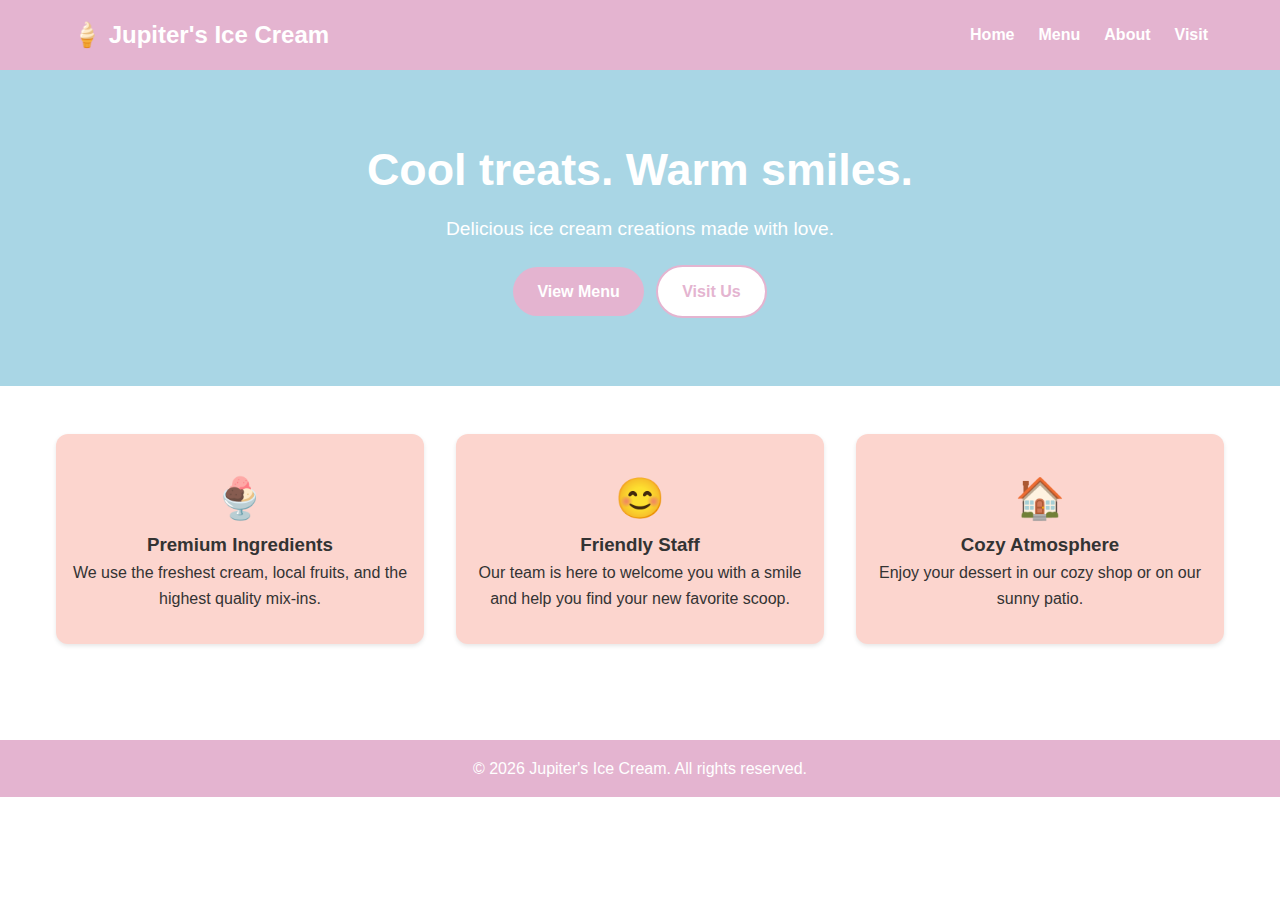
<file: index.html>
<!DOCTYPE html>
<html lang="en">
<head>
  <meta charset="UTF-8">
  <meta name="viewport" content="width=device-width, initial-scale=1.0">
  <title>Jupiter's Ice Cream</title>
  <!-- Updated to reference root-level CSS and JS since assets folder isn't used in GitHub upload -->
  <link rel="stylesheet" href="styles.css">
  <script src="main.js" defer></script>
</head>
<body>
  <header>
    <nav class="navbar">
      <div class="logo"><a href="index.html">🍦 Jupiter's Ice Cream</a></div>
      <ul class="nav-links">
        <li><a href="index.html">Home</a></li>
        <li><a href="menu.html">Menu</a></li>
        <li><a href="about.html">About</a></li>
        <li><a href="visit.html">Visit</a></li>
      </ul>
    </nav>
  </header>
  <main>
    <section class="hero">
      <h1>Cool treats. Warm smiles.</h1>
      <p>Delicious ice cream creations made with love.</p>
      <div class="hero-buttons">
        <a href="menu.html" class="btn-primary">View Menu</a>
        <a href="visit.html" class="btn-secondary">Visit Us</a>
      </div>
    </section>
    <section class="features">
      <div class="feature">
        <span class="feature-icon">🍨</span>
        <h3>Premium Ingredients</h3>
        <p>We use the freshest cream, local fruits, and the highest quality mix-ins.</p>
      </div>
      <div class="feature">
        <span class="feature-icon">😊</span>
        <h3>Friendly Staff</h3>
        <p>Our team is here to welcome you with a smile and help you find your new favorite scoop.</p>
      </div>
      <div class="feature">
        <span class="feature-icon">🏠</span>
        <h3>Cozy Atmosphere</h3>
        <p>Enjoy your dessert in our cozy shop or on our sunny patio.</p>
      </div>
    </section>
  </main>
  <footer>
    <p>&copy; <span id="year"></span> Jupiter's Ice Cream. All rights reserved.</p>
  </footer>
</body>
</html>
</file>
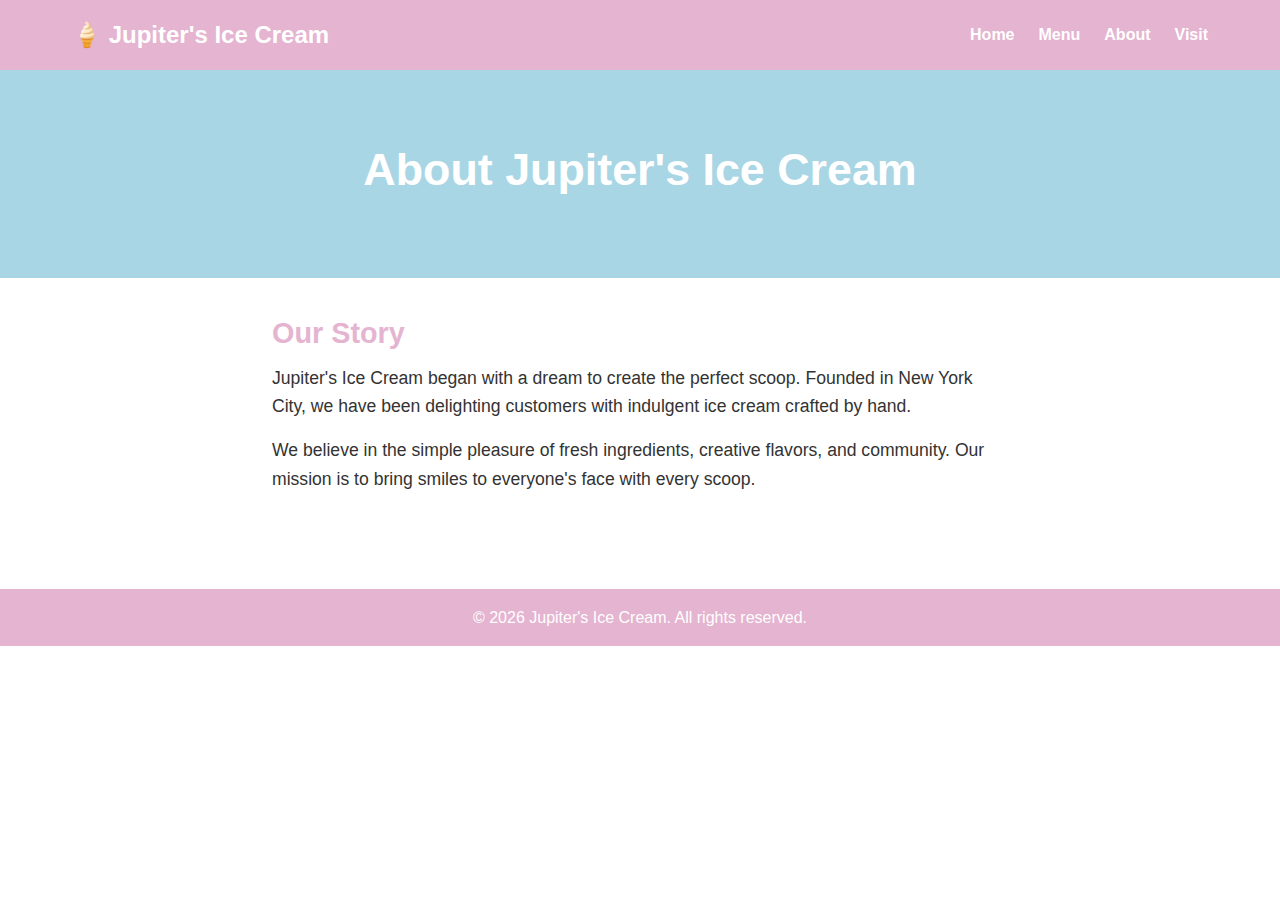
<file: about.html>
<!DOCTYPE html>
<html lang="en">
<head>
  <meta charset="UTF-8">
  <meta name="viewport" content="width=device-width, initial-scale=1.0">
  <title>About Us - Jupiter's Ice Cream</title>
  <!-- Updated to reference root-level CSS and JS -->
  <link rel="stylesheet" href="styles.css">
  <script src="main.js" defer></script>
</head>
<body>
  <header>
    <nav class="navbar">
      <div class="logo"><a href="index.html">🍦 Jupiter's Ice Cream</a></div>
      <ul class="nav-links">
        <li><a href="index.html">Home</a></li>
        <li><a href="menu.html">Menu</a></li>
        <li><a href="about.html">About</a></li>
        <li><a href="visit.html">Visit</a></li>
      </ul>
    </nav>
  </header>
  <main>
    <section class="about-hero">
      <h1>About Jupiter's Ice Cream</h1>
    </section>
    <section class="about-content">
      <h2>Our Story</h2>
      <p>Jupiter's Ice Cream began with a dream to create the perfect scoop. Founded in New York City, we have been delighting customers with indulgent ice cream crafted by hand.</p>
      <p>We believe in the simple pleasure of fresh ingredients, creative flavors, and community. Our mission is to bring smiles to everyone's face with every scoop.</p>
    </section>
  </main>
  <footer>
    <p>&copy; <span id="year"></span> Jupiter's Ice Cream. All rights reserved.</p>
  </footer>
</body>
</html>
</file>
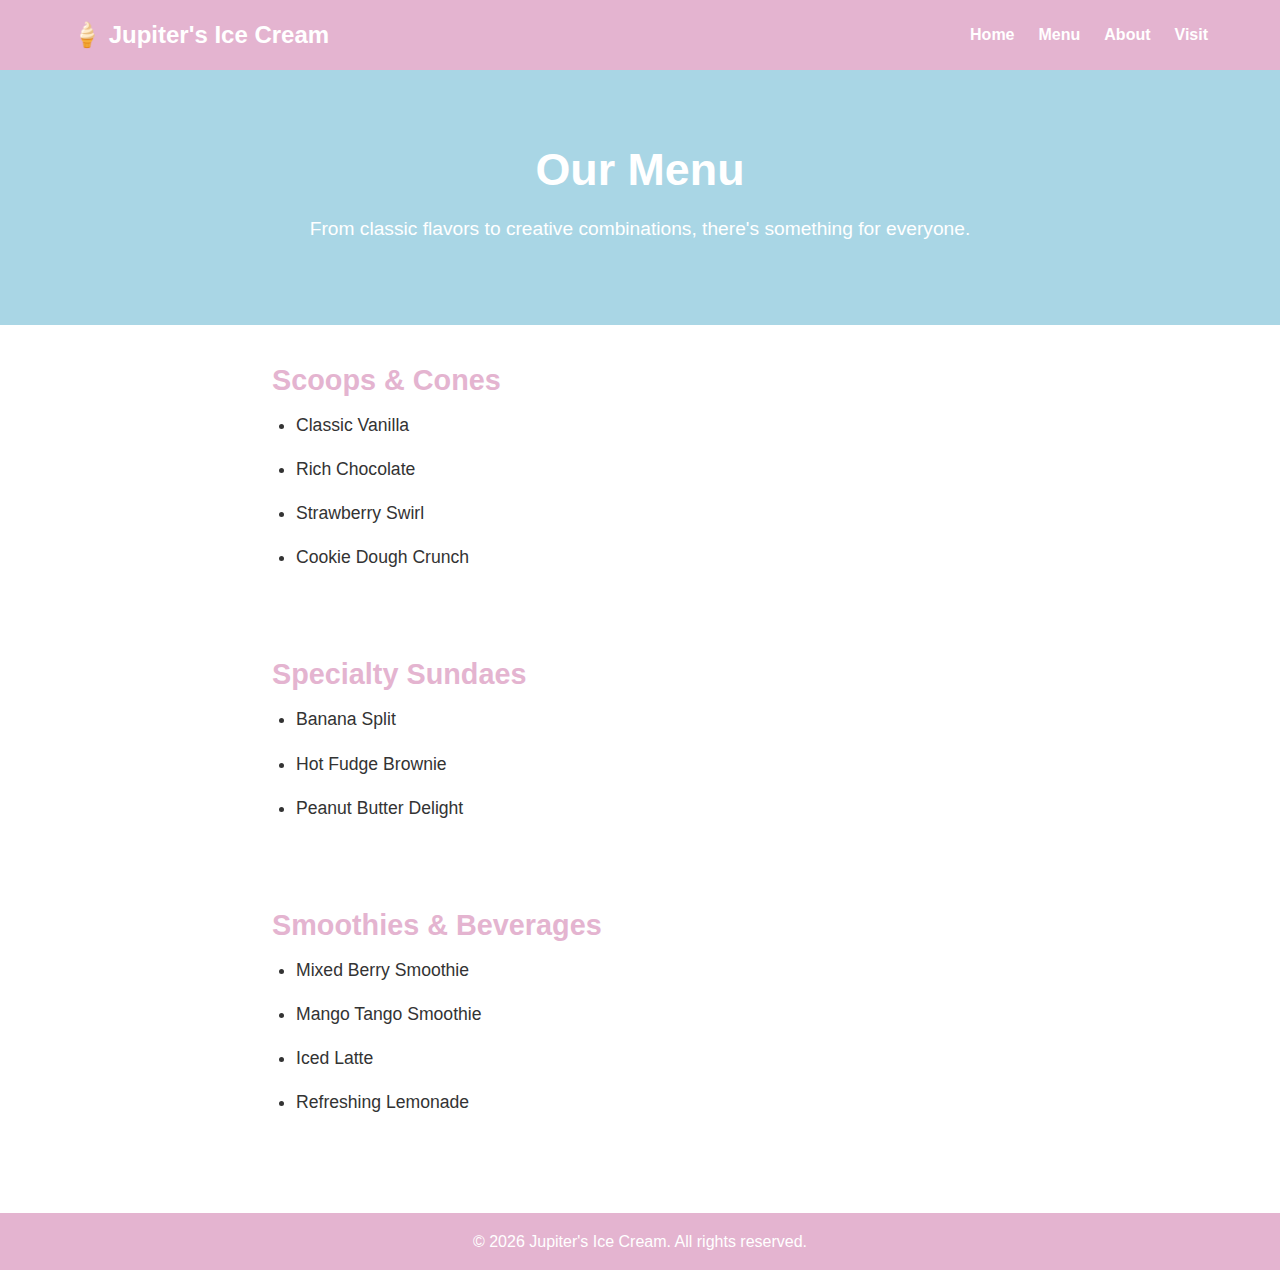
<file: menu.html>
<!DOCTYPE html>
<html lang="en">
<head>
  <meta charset="UTF-8">
  <meta name="viewport" content="width=device-width, initial-scale=1.0">
  <title>Menu - Jupiter's Ice Cream</title>
  <!-- Updated to reference root-level CSS and JS -->
  <link rel="stylesheet" href="styles.css">
  <script src="main.js" defer></script>
</head>
<body>
  <header>
    <nav class="navbar">
      <div class="logo"><a href="index.html">🍦 Jupiter's Ice Cream</a></div>
      <ul class="nav-links">
        <li><a href="index.html">Home</a></li>
        <li><a href="menu.html">Menu</a></li>
        <li><a href="about.html">About</a></li>
        <li><a href="visit.html">Visit</a></li>
      </ul>
    </nav>
  </header>
  <main>
    <section class="menu-hero">
      <h1>Our Menu</h1>
      <p>From classic flavors to creative combinations, there's something for everyone.</p>
    </section>
    <section class="menu-category">
      <h2>Scoops &amp; Cones</h2>
      <ul>
        <li>Classic Vanilla</li>
        <li>Rich Chocolate</li>
        <li>Strawberry Swirl</li>
        <li>Cookie Dough Crunch</li>
      </ul>
    </section>
    <section class="menu-category">
      <h2>Specialty Sundaes</h2>
      <ul>
        <li>Banana Split</li>
        <li>Hot Fudge Brownie</li>
        <li>Peanut Butter Delight</li>
      </ul>
    </section>
    <section class="menu-category">
      <h2>Smoothies &amp; Beverages</h2>
      <ul>
        <li>Mixed Berry Smoothie</li>
        <li>Mango Tango Smoothie</li>
        <li>Iced Latte</li>
        <li>Refreshing Lemonade</li>
      </ul>
    </section>
  </main>
  <footer>
    <p>&copy; <span id="year"></span> Jupiter's Ice Cream. All rights reserved.</p>
  </footer>
</body>
</html>
</file>
<file: styles.css>
/*
 * Jupiter's Ice Cream Styles
 * Custom design inspired by the user's Base44 site but created from scratch.
 */

:root {
  --primary-color: #E4B4D0;    /* pastel pink */
  --secondary-color: #A9D6E5;  /* pastel blue */
  --accent-color: #FCD5CE;     /* light peach */
  --text-color: #333;
  --background-color: #FFFFFF;
}

* {
  box-sizing: border-box;
  margin: 0;
  padding: 0;
}

body {
  font-family: Arial, Helvetica, sans-serif;
  background-color: var(--background-color);
  color: var(--text-color);
  line-height: 1.6;
}

a {
  color: var(--primary-color);
  text-decoration: none;
  transition: opacity 0.3s;
}

a:hover {
  opacity: 0.8;
}

header {
  background: var(--primary-color);
  color: #fff;
}

nav.navbar {
  display: flex;
  justify-content: space-between;
  align-items: center;
  padding: 1rem 2rem;
  max-width: 1200px;
  margin: 0 auto;
}

.navbar .logo a {
  font-size: 1.5rem;
  font-weight: bold;
  color: #fff;
}

.nav-links {
  list-style: none;
  display: flex;
  gap: 1.5rem;
}

.nav-links li a {
  color: #fff;
  font-weight: bold;
}

.hero, .about-hero, .menu-hero, .visit-hero {
  background: var(--secondary-color);
  color: #fff;
  text-align: center;
  padding: 4rem 1rem;
}

.hero h1, .about-hero h1, .menu-hero h1, .visit-hero h1 {
  font-size: 2.8rem;
  margin-bottom: 0.5rem;
}

.hero p, .menu-hero p, .visit-hero p {
  font-size: 1.2rem;
  margin-bottom: 1rem;
}

.hero-buttons {
  margin-top: 1rem;
}

.btn-primary,
.btn-secondary {
  display: inline-block;
  padding: 0.75rem 1.5rem;
  border-radius: 50px;
  font-weight: bold;
  margin: 0.25rem;
}

.btn-primary {
  background: var(--primary-color);
  color: #fff;
}

.btn-secondary {
  background: #fff;
  color: var(--primary-color);
  border: 2px solid var(--primary-color);
}

.btn-secondary:hover {
  background: var(--primary-color);
  color: #fff;
}

.features {
  display: flex;
  flex-wrap: wrap;
  justify-content: center;
  gap: 2rem;
  padding: 3rem 1rem;
  max-width: 1200px;
  margin: 0 auto;
}

.feature {
  flex: 1 1 250px;
  background: var(--accent-color);
  border-radius: 12px;
  padding: 2rem 1rem;
  text-align: center;
  color: var(--text-color);
  box-shadow: 0 2px 4px rgba(0, 0, 0, 0.1);
}

.feature-icon {
  font-size: 2.5rem;
  margin-bottom: 0.5rem;
}

.about-content,
.menu-category,
.visit-info {
  padding: 2rem;
  max-width: 800px;
  margin: 0 auto;
}

.about-content h2,
.menu-category h2,
.visit-info h2 {
  color: var(--primary-color);
  margin-bottom: 0.5rem;
  font-size: 1.8rem;
}

.about-content p,
.menu-category ul li,
.visit-info p {
  margin-bottom: 1rem;
  font-size: 1.1rem;
}

.menu-category ul {
  margin-left: 1.5rem;
  list-style: disc;
}

footer {
  background: var(--primary-color);
  color: #fff;
  text-align: center;
  padding: 1rem;
  margin-top: 3rem;
}
</file>
